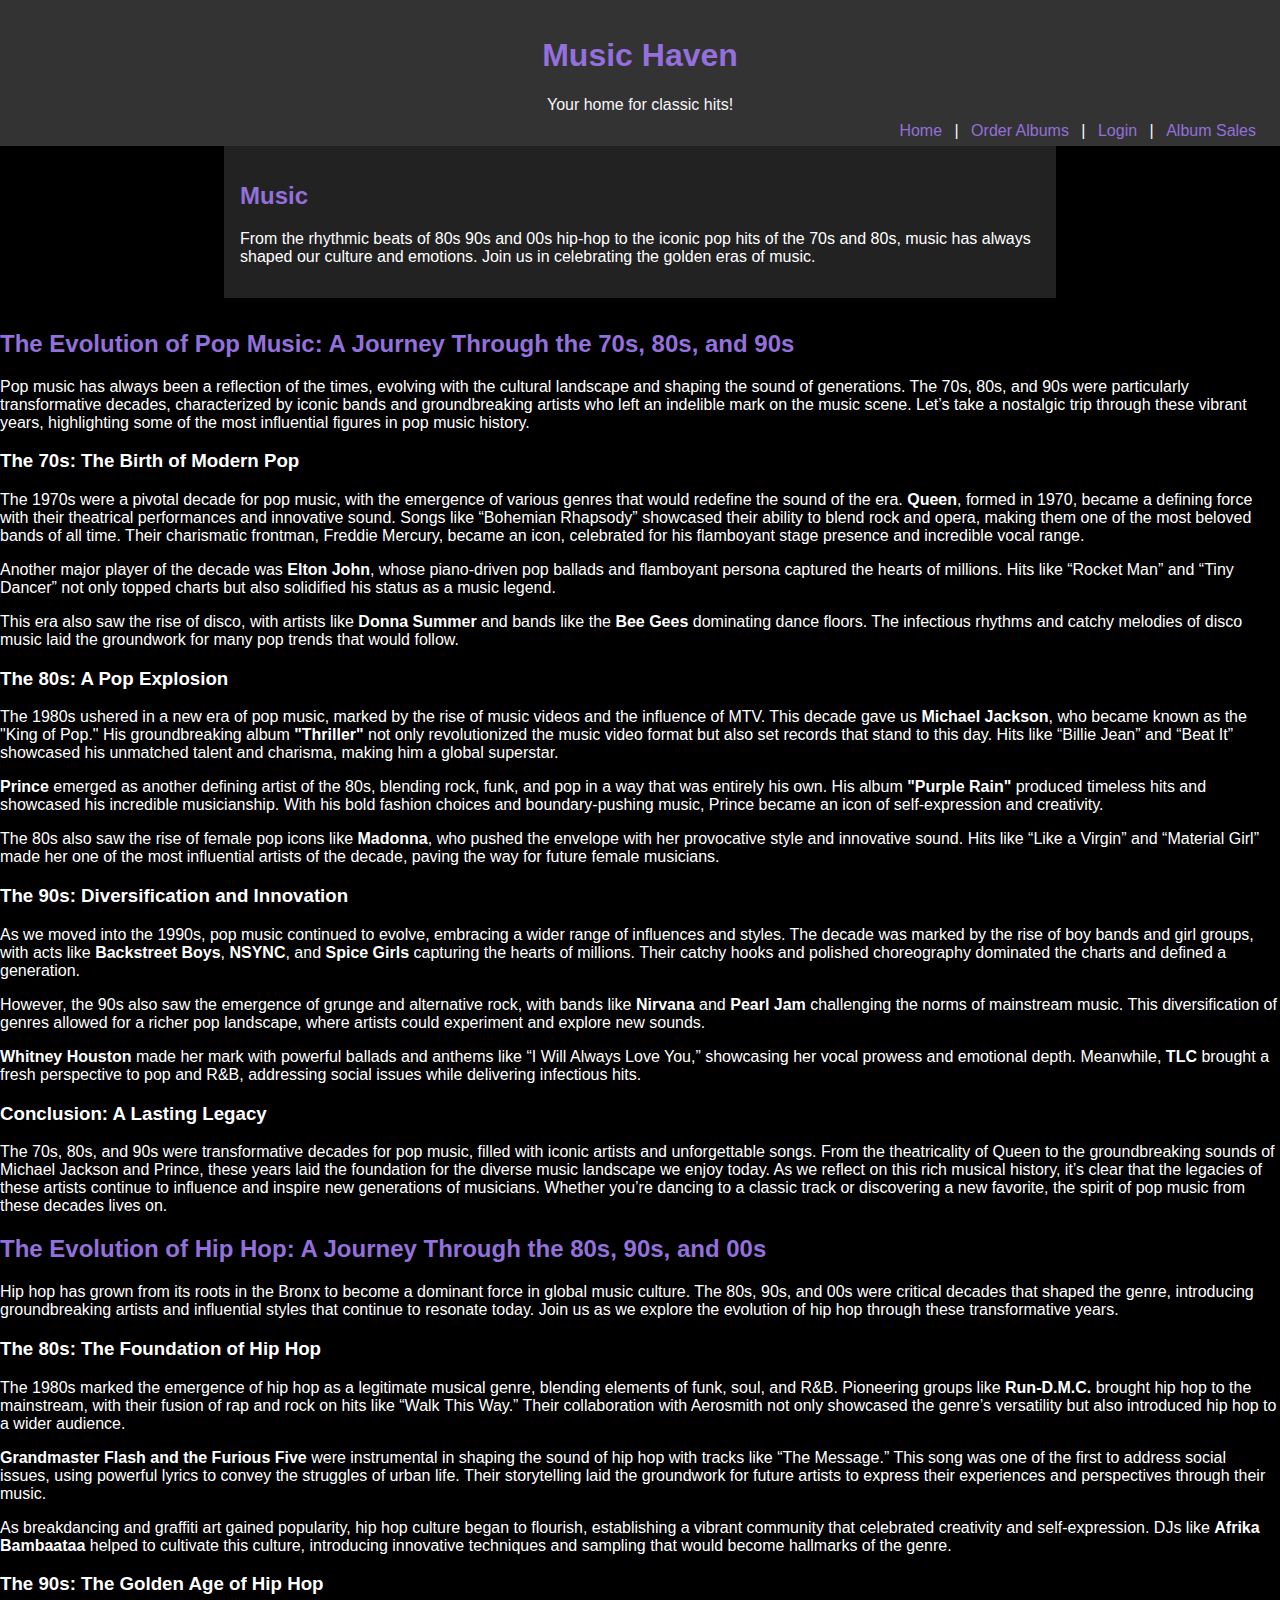
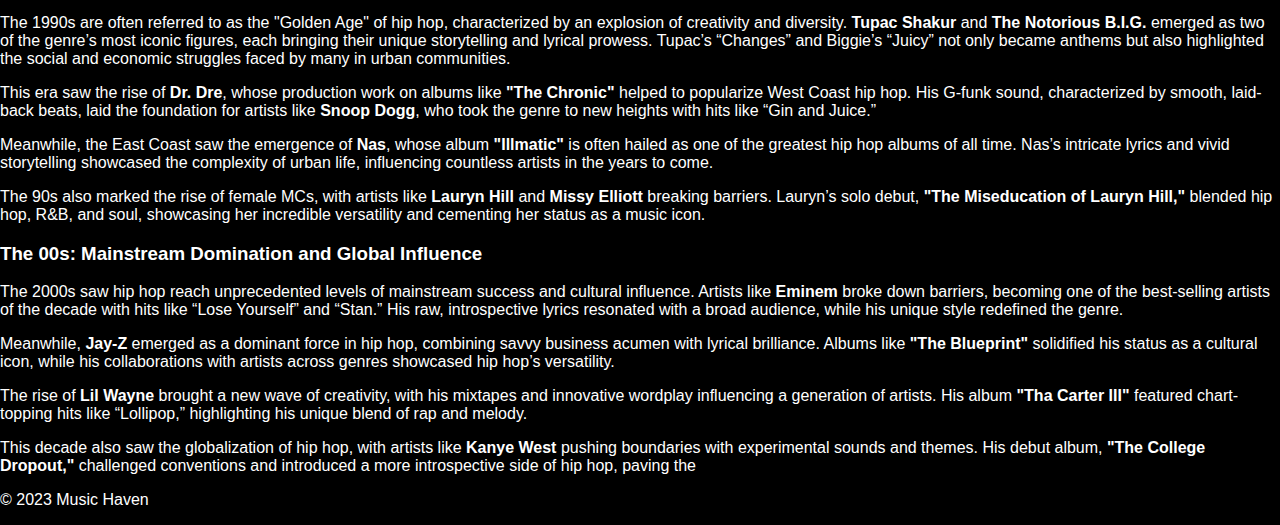
<file: music/index.html>
<!DOCTYPE html>
<html lang="en">
<head>
    <meta charset="UTF-8">
    <meta name="viewport" content="width=device-width, initial-scale=1.0">
    <title>Music Haven</title>
    <link rel="stylesheet" href="index.css">
</head>
<body>
    <header>
        <h1>Music Haven</h1>
        <p>Your home for classic hits!</p>
        <nav>
            <a href="index.html">Home</a> |
            <a href="order.html">Order Albums</a> |
            <a href="login.html">Login</a> |
            <a href="sales.html">Album Sales</a>
        </nav>
    </header>

    <div class="container intro">
        <h2> Music</h2>
        <p>From the rhythmic beats of 80s 90s and 00s hip-hop to the iconic pop hits of the 70s and 80s, music has always
            shaped our culture and emotions. Join us in celebrating the golden eras of music.</p>
    </div>
    <h2>The Evolution of Pop Music: A Journey Through the 70s, 80s, and 90s</h2>

    <p>
    Pop music has always been a reflection of the times, evolving with the cultural landscape and shaping the sound of generations. The 70s, 80s, and 90s were particularly transformative decades, characterized by iconic bands and groundbreaking artists who left an indelible mark on the music scene. Let’s take a nostalgic trip through these vibrant years, highlighting some of the most influential figures in pop music history.
    </p>
    
    <h3>The 70s: The Birth of Modern Pop</h3>
    
    <p>
    The 1970s were a pivotal decade for pop music, with the emergence of various genres that would redefine the sound of the era. <strong>Queen</strong>, formed in 1970, became a defining force with their theatrical performances and innovative sound. Songs like “Bohemian Rhapsody” showcased their ability to blend rock and opera, making them one of the most beloved bands of all time. Their charismatic frontman, Freddie Mercury, became an icon, celebrated for his flamboyant stage presence and incredible vocal range.
    </p>
    
    <p>
    Another major player of the decade was <strong>Elton John</strong>, whose piano-driven pop ballads and flamboyant persona captured the hearts of millions. Hits like “Rocket Man” and “Tiny Dancer” not only topped charts but also solidified his status as a music legend.
    </p>
    
    <p>
    This era also saw the rise of disco, with artists like <strong>Donna Summer</strong> and bands like the <strong>Bee Gees</strong> dominating dance floors. The infectious rhythms and catchy melodies of disco music laid the groundwork for many pop trends that would follow.
    </p>
    
    <h3>The 80s: A Pop Explosion</h3>
    
    <p>
    The 1980s ushered in a new era of pop music, marked by the rise of music videos and the influence of MTV. This decade gave us <strong>Michael Jackson</strong>, who became known as the "King of Pop." His groundbreaking album <strong>"Thriller"</strong> not only revolutionized the music video format but also set records that stand to this day. Hits like “Billie Jean” and “Beat It” showcased his unmatched talent and charisma, making him a global superstar.
    </p>
    
    <p>
    <strong>Prince</strong> emerged as another defining artist of the 80s, blending rock, funk, and pop in a way that was entirely his own. His album <strong>"Purple Rain"</strong> produced timeless hits and showcased his incredible musicianship. With his bold fashion choices and boundary-pushing music, Prince became an icon of self-expression and creativity.
    </p>
    
    <p>
    The 80s also saw the rise of female pop icons like <strong>Madonna</strong>, who pushed the envelope with her provocative style and innovative sound. Hits like “Like a Virgin” and “Material Girl” made her one of the most influential artists of the decade, paving the way for future female musicians.
    </p>
    
    <h3>The 90s: Diversification and Innovation</h3>
    
    <p>
    As we moved into the 1990s, pop music continued to evolve, embracing a wider range of influences and styles. The decade was marked by the rise of boy bands and girl groups, with acts like <strong>Backstreet Boys</strong>, <strong>NSYNC</strong>, and <strong>Spice Girls</strong> capturing the hearts of millions. Their catchy hooks and polished choreography dominated the charts and defined a generation.
    </p>
    
    <p>
    However, the 90s also saw the emergence of grunge and alternative rock, with bands like <strong>Nirvana</strong> and <strong>Pearl Jam</strong> challenging the norms of mainstream music. This diversification of genres allowed for a richer pop landscape, where artists could experiment and explore new sounds.
    </p>
    
    <p>
    <strong>Whitney Houston</strong> made her mark with powerful ballads and anthems like “I Will Always Love You,” showcasing her vocal prowess and emotional depth. Meanwhile, <strong>TLC</strong> brought a fresh perspective to pop and R&B, addressing social issues while delivering infectious hits.
    </p>
    
    <h3>Conclusion: A Lasting Legacy</h3>
    
    <p>
    The 70s, 80s, and 90s were transformative decades for pop music, filled with iconic artists and unforgettable songs. From the theatricality of Queen to the groundbreaking sounds of Michael Jackson and Prince, these years laid the foundation for the diverse music landscape we enjoy today. As we reflect on this rich musical history, it’s clear that the legacies of these artists continue to influence and inspire new generations of musicians. Whether you’re dancing to a classic track or discovering a new favorite, the spirit of pop music from these decades lives on.
    </p>
    
    <h2>The Evolution of Hip Hop: A Journey Through the 80s, 90s, and 00s</h2>
    
    <p>
    Hip hop has grown from its roots in the Bronx to become a dominant force in global music culture. The 80s, 90s, and 00s were critical decades that shaped the genre, introducing groundbreaking artists and influential styles that continue to resonate today. Join us as we explore the evolution of hip hop through these transformative years.
    </p>
    
    <h3>The 80s: The Foundation of Hip Hop</h3>
    
    <p>
    The 1980s marked the emergence of hip hop as a legitimate musical genre, blending elements of funk, soul, and R&B. Pioneering groups like <strong>Run-D.M.C.</strong> brought hip hop to the mainstream, with their fusion of rap and rock on hits like “Walk This Way.” Their collaboration with Aerosmith not only showcased the genre’s versatility but also introduced hip hop to a wider audience.
    </p>
    
    <p>
    <strong>Grandmaster Flash and the Furious Five</strong> were instrumental in shaping the sound of hip hop with tracks like “The Message.” This song was one of the first to address social issues, using powerful lyrics to convey the struggles of urban life. Their storytelling laid the groundwork for future artists to express their experiences and perspectives through their music.
    </p>
    
    <p>
    As breakdancing and graffiti art gained popularity, hip hop culture began to flourish, establishing a vibrant community that celebrated creativity and self-expression. DJs like <strong>Afrika Bambaataa</strong> helped to cultivate this culture, introducing innovative techniques and sampling that would become hallmarks of the genre.
    </p>
    
    <h3>The 90s: The Golden Age of Hip Hop</h3>
    
    <p>
    The 1990s are often referred to as the "Golden Age" of hip hop, characterized by an explosion of creativity and diversity. <strong>Tupac Shakur</strong> and <strong>The Notorious B.I.G.</strong> emerged as two of the genre’s most iconic figures, each bringing their unique storytelling and lyrical prowess. Tupac’s “Changes” and Biggie’s “Juicy” not only became anthems but also highlighted the social and economic struggles faced by many in urban communities.
    </p>
    
    <p>
    This era saw the rise of <strong>Dr. Dre</strong>, whose production work on albums like <strong>"The Chronic"</strong> helped to popularize West Coast hip hop. His G-funk sound, characterized by smooth, laid-back beats, laid the foundation for artists like <strong>Snoop Dogg</strong>, who took the genre to new heights with hits like “Gin and Juice.”
    </p>
    
    <p>
    Meanwhile, the East Coast saw the emergence of <strong>Nas</strong>, whose album <strong>"Illmatic"</strong> is often hailed as one of the greatest hip hop albums of all time. Nas’s intricate lyrics and vivid storytelling showcased the complexity of urban life, influencing countless artists in the years to come.
    </p>
    
    <p>
    The 90s also marked the rise of female MCs, with artists like <strong>Lauryn Hill</strong> and <strong>Missy Elliott</strong> breaking barriers. Lauryn’s solo debut, <strong>"The Miseducation of Lauryn Hill,"</strong> blended hip hop, R&B, and soul, showcasing her incredible versatility and cementing her status as a music icon.
    </p>
    
    <h3>The 00s: Mainstream Domination and Global Influence</h3>
    
    <p>
    The 2000s saw hip hop reach unprecedented levels of mainstream success and cultural influence. Artists like <strong>Eminem</strong> broke down barriers, becoming one of the best-selling artists of the decade with hits like “Lose Yourself” and “Stan.” His raw, introspective lyrics resonated with a broad audience, while his unique style redefined the genre.
    </p>
    
    <p>
    Meanwhile, <strong>Jay-Z</strong> emerged as a dominant force in hip hop, combining savvy business acumen with lyrical brilliance. Albums like <strong>"The Blueprint"</strong> solidified his status as a cultural icon, while his collaborations with artists across genres showcased hip hop’s versatility.
    </p>
    
    <p>
    The rise of <strong>Lil Wayne</strong> brought a new wave of creativity, with his mixtapes and innovative wordplay influencing a generation of artists. His album <strong>"Tha Carter III"</strong> featured chart-topping hits like “Lollipop,” highlighting his unique blend of rap and melody.
    </p>
    
    <p>
    This decade also saw the globalization of hip hop, with artists like <strong>Kanye West</strong> pushing boundaries with experimental sounds and themes. His debut album, <strong>"The College Dropout,"</strong> challenged conventions and introduced a more introspective side of hip hop, paving the
    
    <footer>
        <p>&copy; 2023 Music Haven</p>
    </footer>
</body>
</html>
</file>
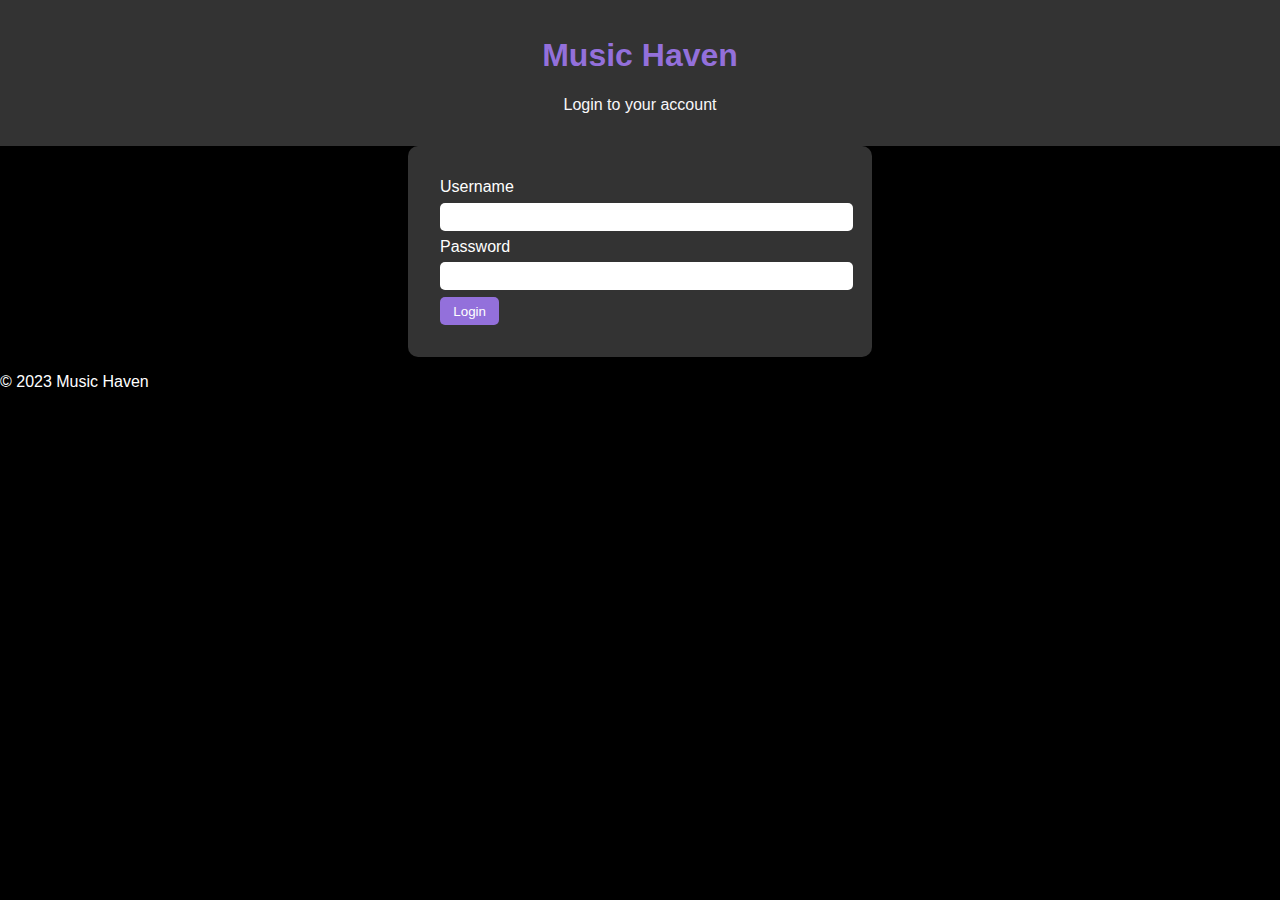
<file: music/login.html>
<!DOCTYPE html>
<html lang="en">
<head>
    <meta charset="UTF-8">
    <meta name="viewport" content="width=device-width, initial-scale=1.0">
    <title>Login - Music Haven</title>
    <link rel="stylesheet" href="index.css">
</head>
<body>
    <header>
        <h1>Music Haven</h1>
        <p>Login to your account</p>
    </header>

    <div class="container login-form">
        <form action="#" method="post">
            <label for="username">Username</label>
            <input type="text" id="username" name="username" required>
            
            <label for="password">Password</label>
            <input type="password" id="password" name="password" required>
            
            <button type="submit">Login</button>
        </form>
    </div>

    <footer>
        <p>&copy; 2023 Music Haven</p>
    </footer>
</body>
</html>
</file>
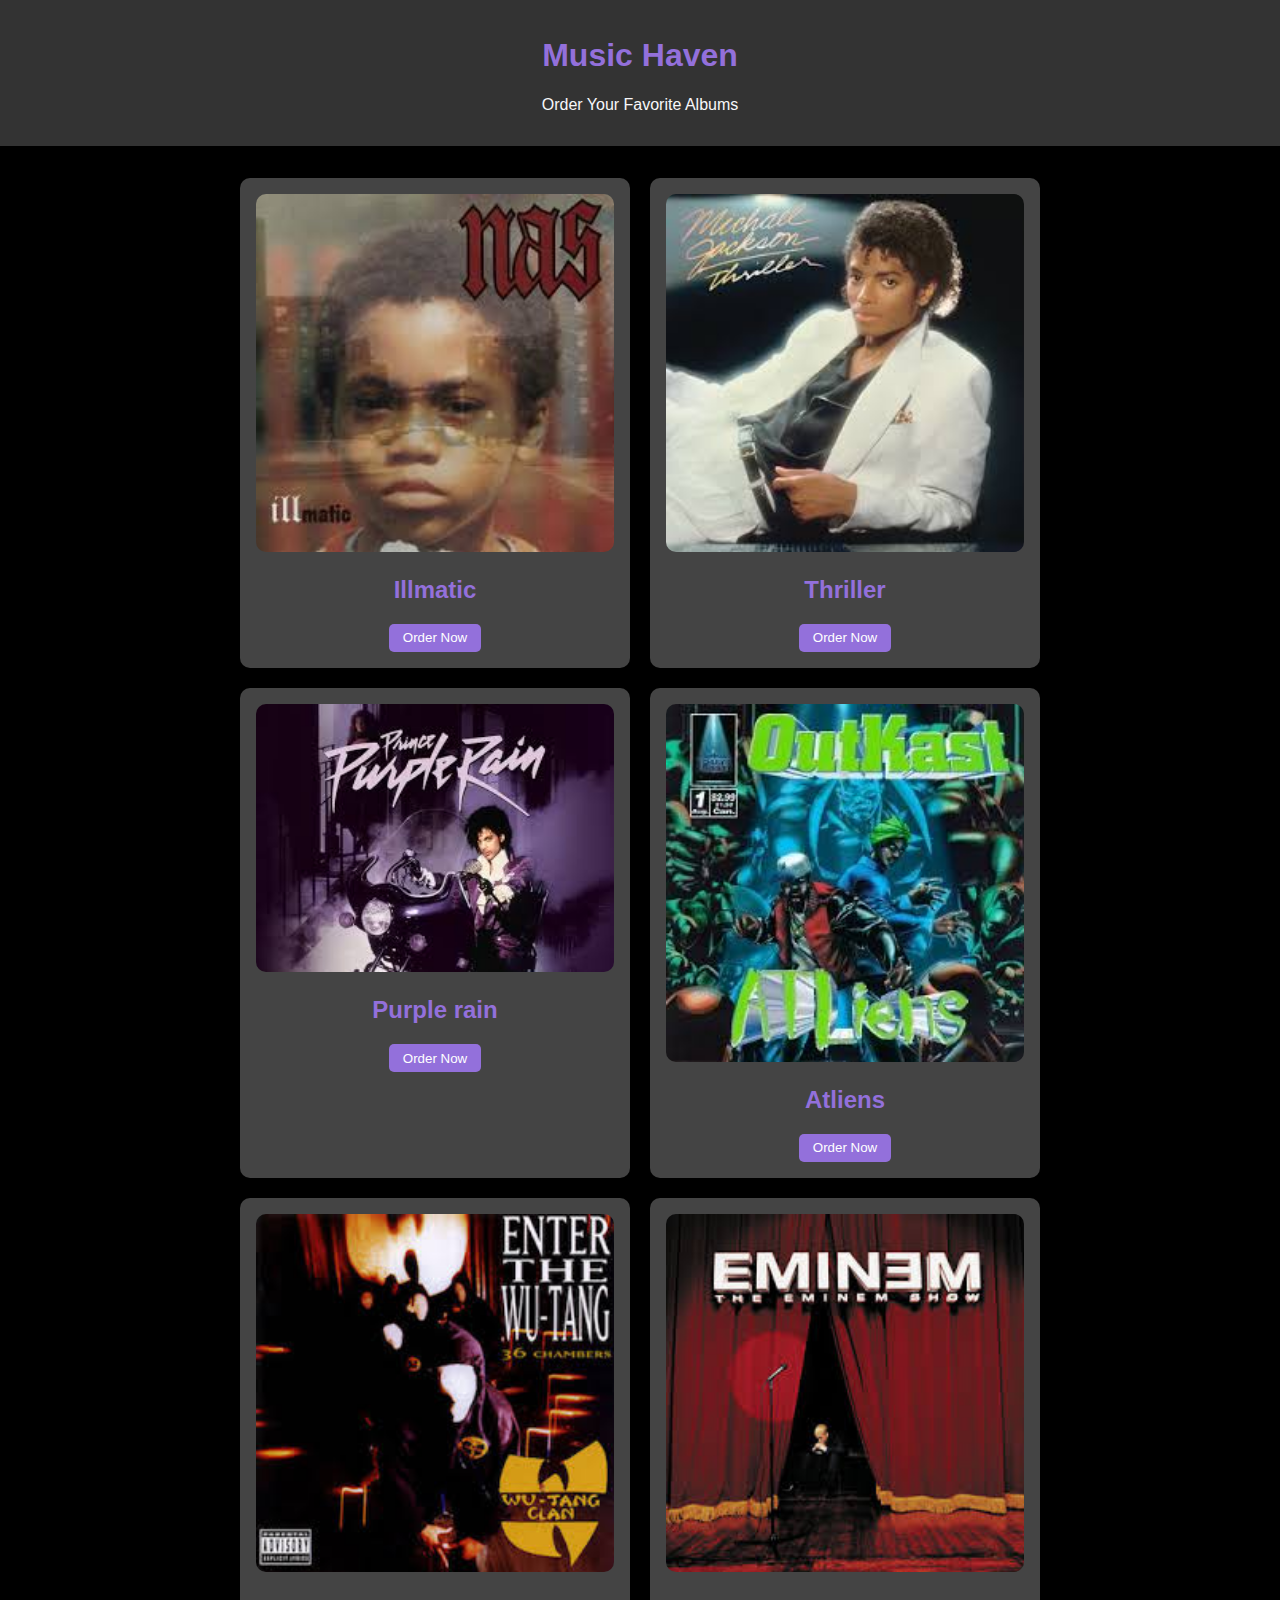
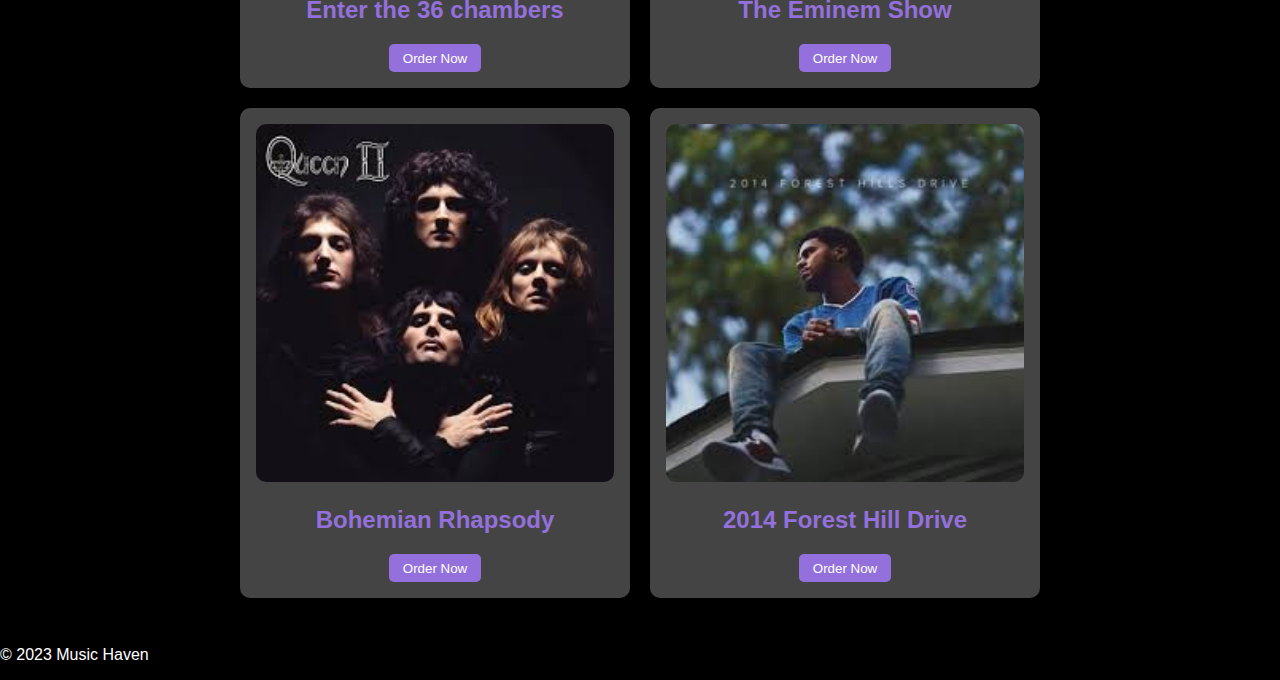
<file: music/order.html>
<!DOCTYPE html>
<html lang="en">
<head>
    <meta charset="UTF-8">
    <meta name="viewport" content="width=device-width, initial-scale=1.0">
    <title>Order Albums - Music Haven</title>
    <link rel="stylesheet" href="index.css">
</head>
<body>
    <header>
        <h1>Music Haven</h1>
        <p>Order Your Favorite Albums</p>
    </header>

    <div class="container album-gallery">
        <div class="album-item">
            <img src="illmatic.jfif" alt="Illmatic">
            <h2>Illmatic</h2>
            <button>Order Now</button>
        </div>
        <div class="album-item">
            <img src="thriller.jfif" alt="Album 2">
            <h2>Thriller</h2>
            <button>Order Now</button>
        </div>
        <div class="album-item">
            <img src="purple rain.jfif" alt="Album 2">
            <h2>Purple rain</h2>
            <button>Order Now</button>
        </div>
        <div class="album-item">
            <img src="atliens.jfif" alt="Album 2">
            <h2>Atliens</h2>
            <button>Order Now</button>
        </div>
        <div class="album-item">
            <img src="wu-tang.jfif" alt="Album 2">
            <h2> Enter the 36 chambers</h2>
            <button>Order Now</button>
        </div>
        <div class="album-item">
            <img src="the em show.jfif" alt="Album 2">
            <h2>The Eminem Show</h2>
            <button>Order Now</button>
        </div>
        <div class="album-item">
            <img src="bohemian rhapsody.jfif" alt="Album 2">
            <h2>Bohemian Rhapsody</h2>
            <button>Order Now</button>
        </div>
        <div class="album-item">
            <img src="2014.jfif" alt="Album 2">
            <h2>2014 Forest Hill Drive</h2>
            <button>Order Now</button>
        </div>
        
        <!-- Add more albums as needed -->
    </div>

    <footer>
        <p>&copy; 2023 Music Haven</p>
    </footer>
</body>
</html>
</file>
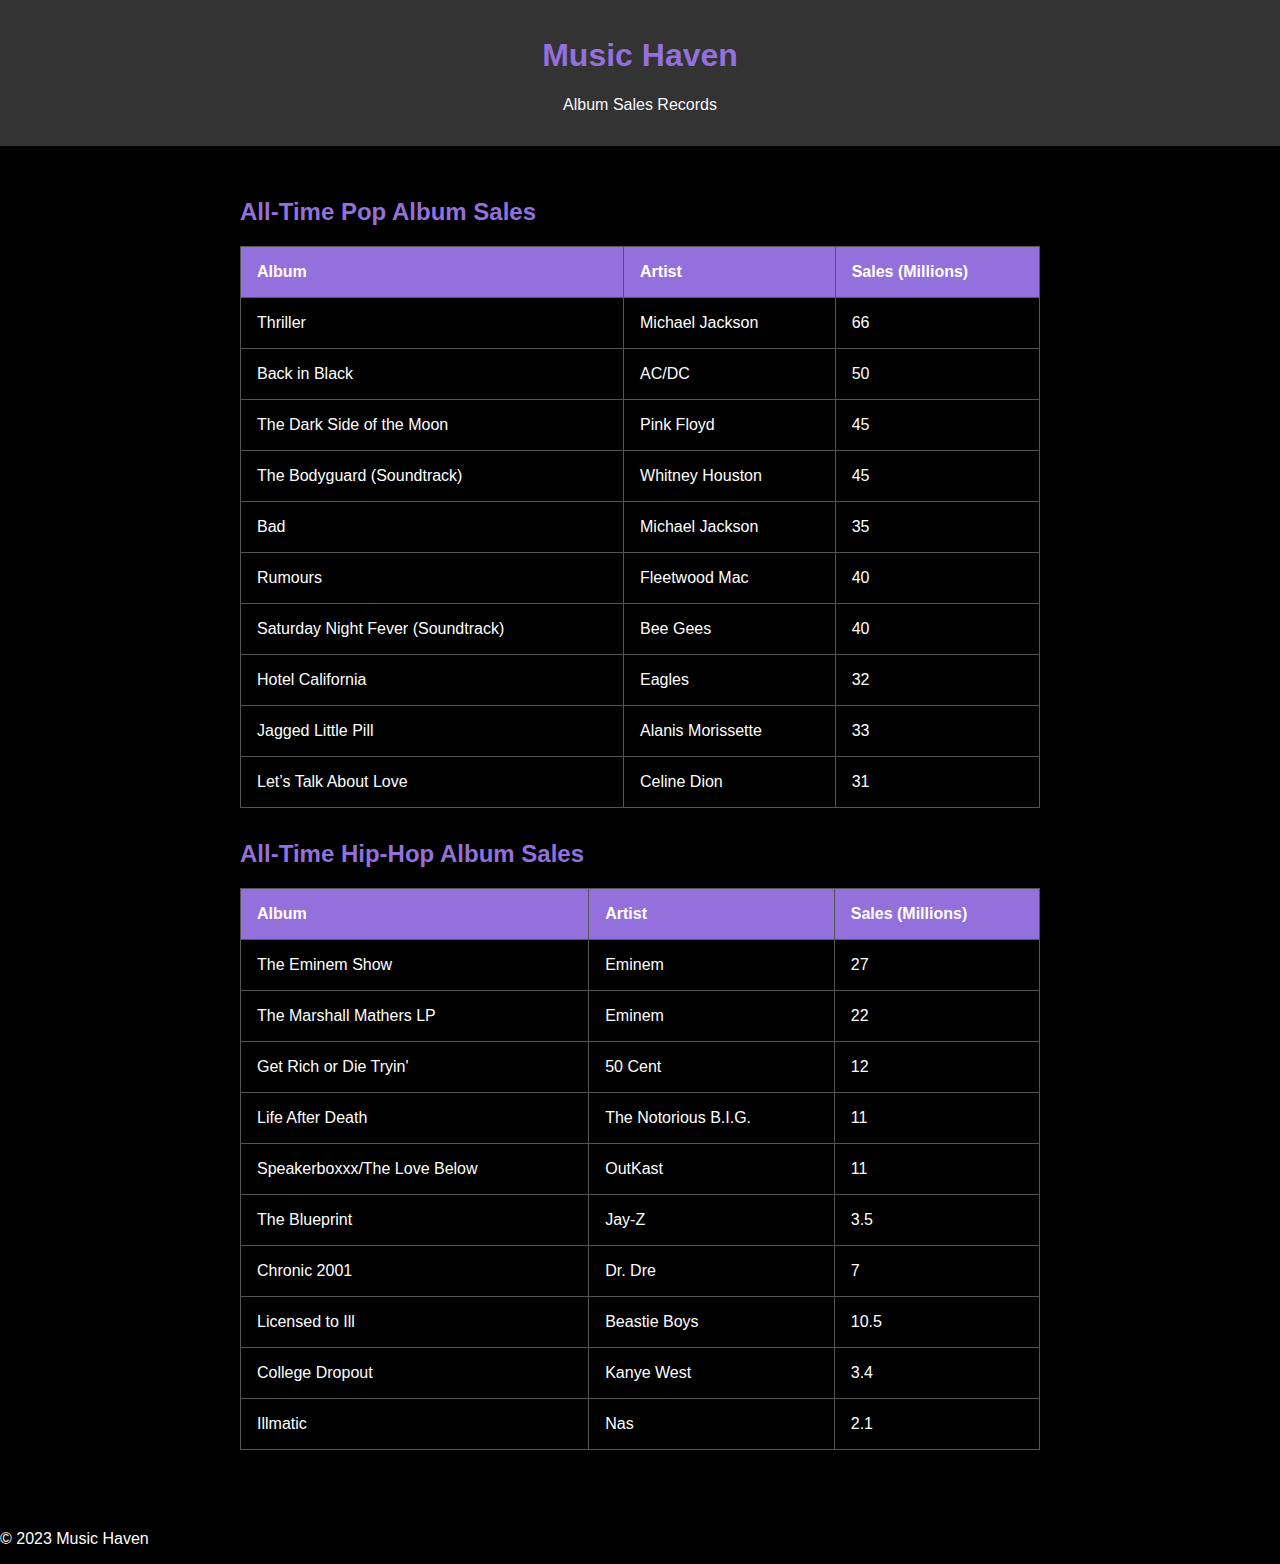
<file: music/sales.html>
<!DOCTYPE html>
<html lang="en">
<head>
    <meta charset="UTF-8">
    <meta name="viewport" content="width=device-width, initial-scale=1.0">
    <title>Album Sales - Music Haven</title>
    <link rel="stylesheet" href="index.css">
</head>
<body>
    <header>
        <h1>Music Haven</h1>
        <p>Album Sales Records</p>
    </header>

    <div class="container">
        <h2>All-Time Pop Album Sales</h2>
        <table>
            <tr>
                <th>Album</th>
                <th>Artist</th>
                <th>Sales (Millions)</th>
            </tr>
            <tr>
                <td>Thriller</td>
                <td>Michael Jackson</td>
                <td>66</td>
            </tr>
            <tr>
                <td>Back in Black</td>
                <td>AC/DC</td>
                <td>50</td>
            </tr>
            <tr>
                <td>The Dark Side of the Moon</td>
                <td>Pink Floyd</td>
                <td>45</td>
            </tr>
            <tr>
                <td>The Bodyguard (Soundtrack)</td>
                <td>Whitney Houston</td>
                <td>45</td>
            </tr>
            <tr>
                <td>Bad</td>
                <td>Michael Jackson</td>
                <td>35</td>
            </tr>
            <tr>
                <td>Rumours</td>
                <td>Fleetwood Mac</td>
                <td>40</td>
            </tr>
            <tr>
                <td>Saturday Night Fever (Soundtrack)</td>
                <td>Bee Gees</td>
                <td>40</td>
            </tr>
            <tr>
                <td>Hotel California</td>
                <td>Eagles</td>
                <td>32</td>
            </tr>
            <tr>
                <td>Jagged Little Pill</td>
                <td>Alanis Morissette</td>
                <td>33</td>
            </tr>
            <tr>
                <td>Let’s Talk About Love</td>
                <td>Celine Dion</td>
                <td>31</td>
            </tr>
        </table>
        
            <!-- Add more pop album records -->
        </table>

        <h2>All-Time Hip-Hop Album Sales</h2>
        <table>
            <tr>
                <th>Album</th>
                <th>Artist</th>
                <th>Sales (Millions)</th>
            </tr>
            <tr>
                <td>The Eminem Show</td>
                <td>Eminem</td>
                <td>27</td>
            </tr>
            <tr>
                <td>The Marshall Mathers LP</td>
                <td>Eminem</td>
                <td>22</td>
            </tr>
            <tr>
                <td>Get Rich or Die Tryin'</td>
                <td>50 Cent</td>
                <td>12</td>
            </tr>
            <tr>
                <td>Life After Death</td>
                <td>The Notorious B.I.G.</td>
                <td>11</td>
            </tr>
            <tr>
                <td>Speakerboxxx/The Love Below</td>
                <td>OutKast</td>
                <td>11</td>
            </tr>
            <tr>
                <td>The Blueprint</td>
                <td>Jay-Z</td>
                <td>3.5</td>
            </tr>
            <tr>
                <td>Chronic 2001</td>
                <td>Dr. Dre</td>
                <td>7</td>
            </tr>
            <tr>
                <td>Licensed to Ill</td>
                <td>Beastie Boys</td>
                <td>10.5</td>
            </tr>
            <tr>
                <td>College Dropout</td>
                <td>Kanye West</td>
                <td>3.4</td>
            </tr>
            <tr>
                <td>Illmatic</td>
                <td>Nas</td>
                <td>2.1</td>
            </tr>
        </table>
        
            <!-- Add more hip-hop album records -->
        </table>
    </div>

    <footer>
        <p>&copy; 2023 Music Haven</p>
    </footer>
</body>
</html>
</file>
<file: music/index.css>
body {
    font-family: Arial, sans-serif;
    color: #fff;
    background-color: #000;
    margin: 0;
    padding: 0;
}

header {
    background-color: #333;
    color: #f8f7fa; 
    text-align: center;
    padding: 1em;
    position: relative;
}

nav {
    position: absolute;
    right: 1em; 
    top: 90%; 
    transform: translateY(-50%); 
}

nav a {
  color: #9370DB; 
    text-decoration: none;
    margin: 0 0.5em;
}

nav a:hover {
    text-decoration: underline;
}


h1, h2 {
    color: #9370DB; 
}

a {
    color: #9370DB;
    text-decoration: none;
}

.container {
    padding: 2em;
    max-width: 800px;
    margin: auto;
}


.intro {
    background-color: #222;
    padding: 1em;
    margin-bottom: 2em;
}


.album-gallery {
    display: grid;
    grid-template-columns: 1fr 1fr;
    gap: 20px;
}

.album-item {
    background-color: #444;
    padding: 1em;
    border-radius: 10px;
    text-align: center;
}

.album-item img {
    width: 100%;
    border-radius: 10px;
}

button {
    background-color: #9370DB;
    color: #fff;
    border: none;
    padding: 0.5em 1em;
    cursor: pointer;
    border-radius: 5px;
}


.login-form {
    max-width: 400px;
    margin: auto;
    background-color: #333;
    padding: 2em;
    border-radius: 10px;
}

input[type="text"], input[type="password"] {
    width: 100%;
    padding: 0.5em;
    margin: 0.5em 0;
    border: none;
    border-radius: 5px;
}


table {
    width: 100%;
    border-collapse: collapse;
    margin-bottom: 2em;
}

th, td {
    padding: 1em;
    border: 1px solid #555;
    text-align: left;
}

th {
    background-color: #9370DB;
}
</file>
